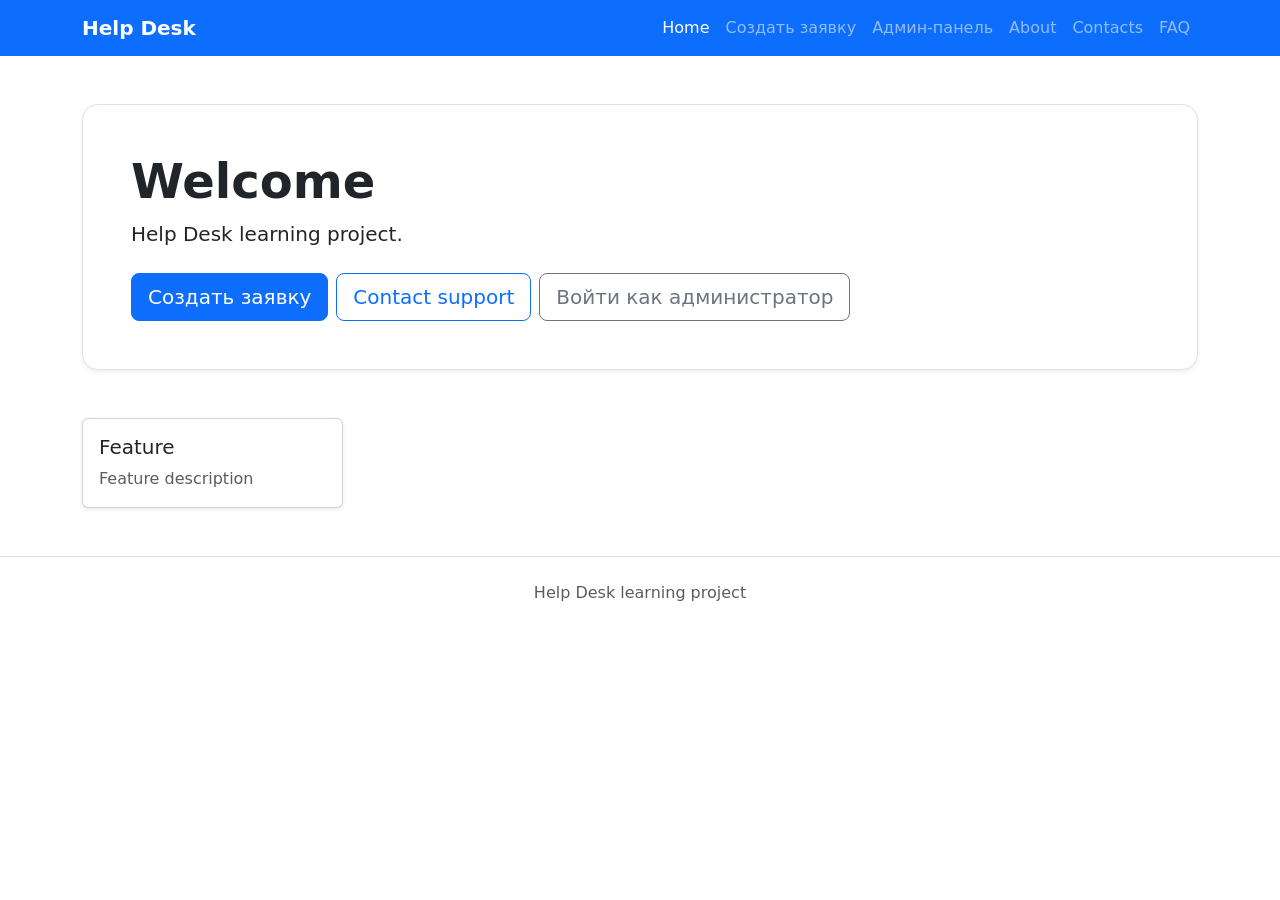
<file: src/main/resources/templates/index.html>
<!doctype html>
<html lang="ru" xmlns:th="http://www.thymeleaf.org">
<head>
    <meta charset="UTF-8">
    <meta name="viewport" content="width=device-width, initial-scale=1">
    <title th:text="${pageTitle}">Help Desk</title>
    <link
            href="https://cdn.jsdelivr.net/npm/bootstrap@5.3.8/dist/css/bootstrap.min.css"
            rel="stylesheet">
    <link rel="stylesheet" th:href="@{/css/style.css}">
</head>
<body>
<nav class="navbar navbar-expand-lg navbar-dark bg-primary">
    <div class="container">
        <a class="navbar-brand fw-bold" th:href="@{/}" th:text="${brand}">Help Desk</a>
        <div class="navbar-nav">
            <a class="nav-link active" th:href="@{/}" th:text="${navHome}">Home</a>
            <a class="nav-link" th:href="@{/tickets/new}">Создать заявку</a>
            <a class="nav-link" th:href="@{/admin/tickets}">Админ-панель</a>
            <a class="nav-link" th:href="@{/about}" th:text="${navAbout}">About</a>
            <a class="nav-link" th:href="@{/contacts}" th:text="${navContacts}">Contacts</a>
            <a class="nav-link" th:href="@{/faq}" th:text="${navFaq}">FAQ</a>
        </div>
    </div>
</nav>

<main class="container py-5">
    <section class="hero-card p-5 rounded-4 border shadow-sm">
        <h1 class="display-5 fw-bold" th:text="${welcomeMessage}">
            Welcome
        </h1>
        <p class="lead mb-4" th:text="${leadText}">
            Help Desk learning project.
        </p>
        <div class="d-flex flex-wrap gap-2">
            <a class="btn btn-primary btn-lg" th:href="@{/tickets/new}">
                Создать заявку
            </a>
            <a class="btn btn-outline-primary btn-lg" th:href="@{/contacts}" th:text="${contactButtonText}">
                Contact support
            </a>
            <a class="btn btn-outline-secondary btn-lg" th:href="@{/login}">
                Войти как администратор
            </a>
        </div>
    </section>

    <section class="row g-4 mt-4">
        <div class="col-md-3" th:each="feature : ${features}">
            <div class="card h-100 shadow-sm">
                <div class="card-body">
                    <h2 class="h5" th:text="${feature}">Feature</h2>
                    <p class="card-text text-muted" th:text="${featureDescription}">
                        Feature description
                    </p>
                </div>
            </div>
        </div>
    </section>
</main>

<footer class="footer py-4 border-top">
    <div class="container text-center text-muted" th:text="${footerText}">
        Help Desk learning project
    </div>
</footer>
<script
        src="https://cdn.jsdelivr.net/npm/bootstrap@5.3.8/dist/js/bootstrap.bundle.min.js">
</script>
</body>
</html>
</file>
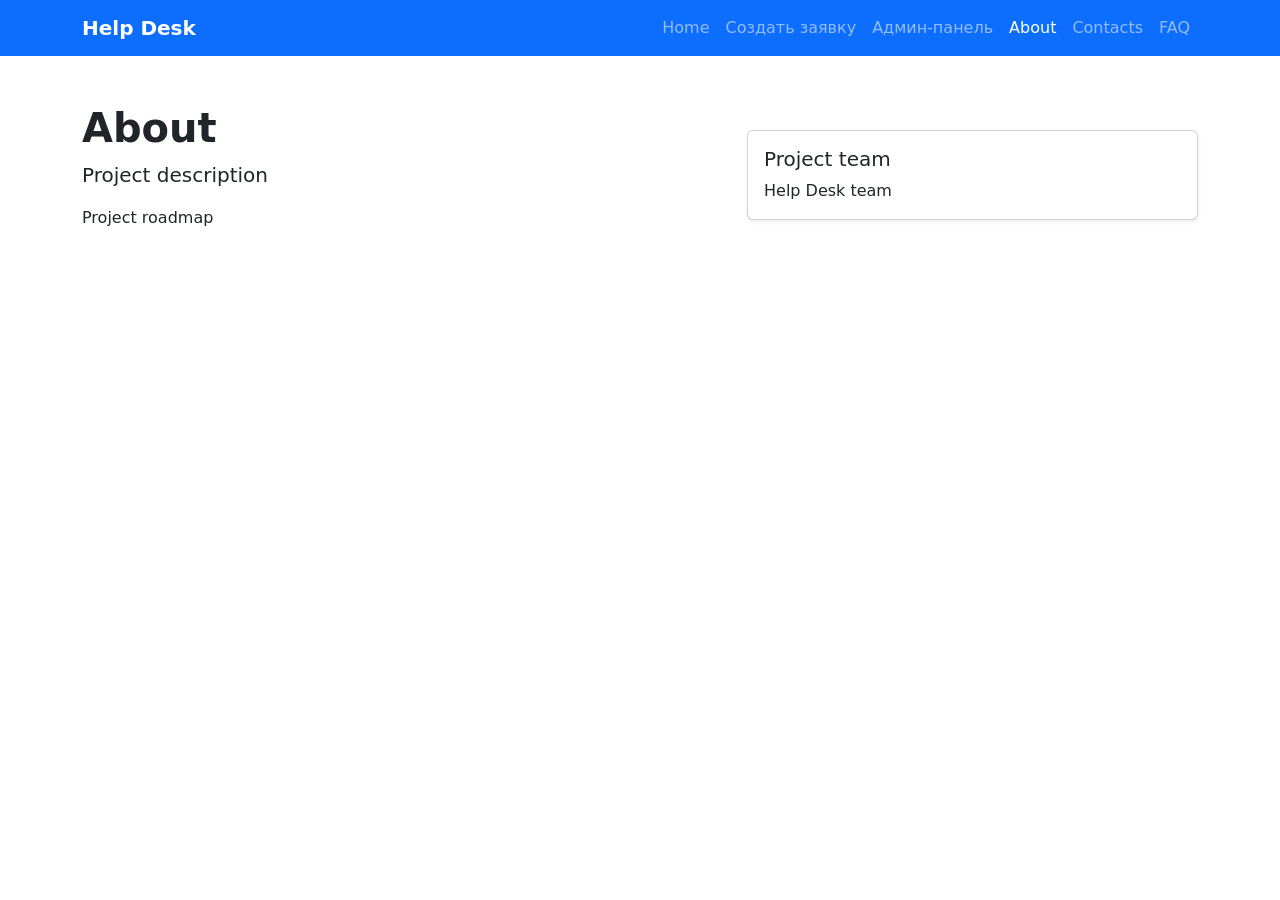
<file: src/main/resources/templates/about.html>
<!doctype html>
<html lang="ru" xmlns:th="http://www.thymeleaf.org">
<head>
    <meta charset="UTF-8">
    <meta name="viewport" content="width=device-width, initial-scale=1">
    <title th:text="${pageTitle}">About</title>
    <link
            href="https://cdn.jsdelivr.net/npm/bootstrap@5.3.8/dist/css/bootstrap.min.css"
            rel="stylesheet">
    <link rel="stylesheet" th:href="@{/css/style.css}">
</head>
<body>
<nav class="navbar navbar-expand-lg navbar-dark bg-primary">
    <div class="container">
        <a class="navbar-brand fw-bold" th:href="@{/}" th:text="${brand}">Help Desk</a>
        <div class="navbar-nav">
            <a class="nav-link" th:href="@{/}" th:text="${navHome}">Home</a>
            <a class="nav-link" th:href="@{/tickets/new}">Создать заявку</a>
            <a class="nav-link" th:href="@{/admin/tickets}">Админ-панель</a>
            <a class="nav-link active" th:href="@{/about}" th:text="${navAbout}">About</a>
            <a class="nav-link" th:href="@{/contacts}" th:text="${navContacts}">Contacts</a>
            <a class="nav-link" th:href="@{/faq}" th:text="${navFaq}">FAQ</a>
        </div>
    </div>
</nav>

<main class="container py-5">
    <div class="row align-items-center g-4">
        <div class="col-lg-7">
            <h1 class="fw-bold" th:text="${pageTitle}">About</h1>
            <p class="lead" th:text="${description}">
                Project description
            </p>
            <p th:text="${roadmapText}">
                Project roadmap
            </p>
        </div>
        <div class="col-lg-5">
            <div class="card shadow-sm">
                <div class="card-body">
                    <h2 class="h5" th:text="${teamHeading}">Project team</h2>
                    <p class="mb-0" th:text="${teamName}">Help Desk team</p>
                </div>
            </div>
        </div>
    </div>
</main>
<script
        src="https://cdn.jsdelivr.net/npm/bootstrap@5.3.8/dist/js/bootstrap.bundle.min.js">
</script>
</body>
</html>
</file>
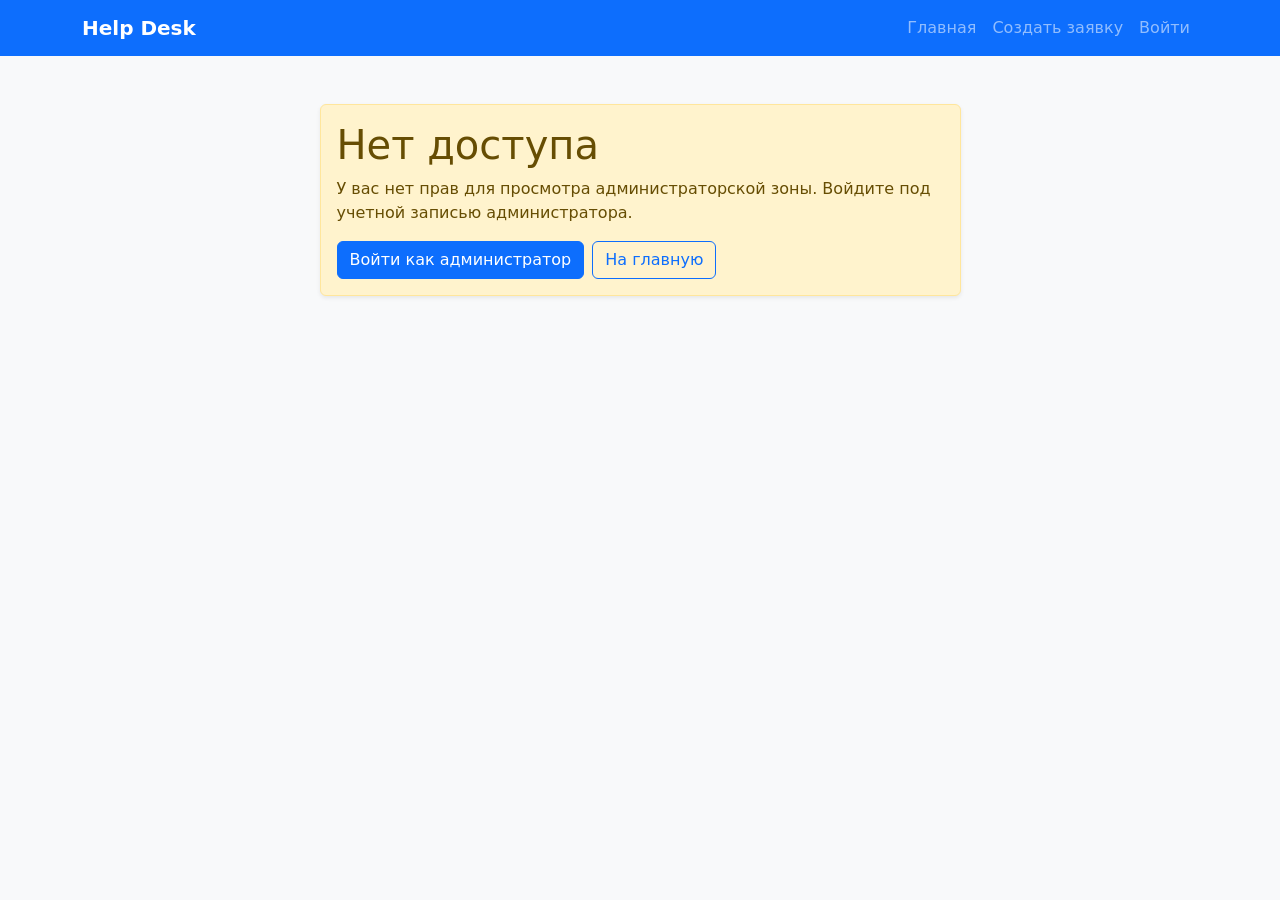
<file: src/main/resources/templates/access-denied.html>
<!doctype html>
<html lang="ru" xmlns:th="http://www.thymeleaf.org">
<head>
    <meta charset="UTF-8">
    <meta name="viewport" content="width=device-width, initial-scale=1">
    <title>Нет доступа | Help Desk</title>
    <link
            href="https://cdn.jsdelivr.net/npm/bootstrap@5.3.8/dist/css/bootstrap.min.css"
            rel="stylesheet">
    <link rel="stylesheet" th:href="@{/css/style.css}">
</head>
<body class="bg-light">
<nav class="navbar navbar-expand-lg navbar-dark bg-primary">
    <div class="container">
        <a class="navbar-brand fw-bold" th:href="@{/}">Help Desk</a>
        <div class="navbar-nav ms-auto">
            <a class="nav-link" th:href="@{/}">Главная</a>
            <a class="nav-link" th:href="@{/tickets/new}">Создать заявку</a>
            <a class="nav-link" th:href="@{/login}">Войти</a>
        </div>
    </div>
</nav>

<main class="container py-5">
    <div class="row justify-content-center">
        <div class="col-lg-7">
            <div class="alert alert-warning shadow-sm">
                <h1 class="alert-heading">Нет доступа</h1>
                <p>
                    У вас нет прав для просмотра администраторской зоны.
                    Войдите под учетной записью администратора.
                </p>
                <div class="d-flex flex-wrap gap-2">
                    <a class="btn btn-primary" th:href="@{/login}">Войти как администратор</a>
                    <a class="btn btn-outline-primary" th:href="@{/}">На главную</a>
                </div>
            </div>
        </div>
    </div>
</main>

<script
        src="https://cdn.jsdelivr.net/npm/bootstrap@5.3.8/dist/js/bootstrap.bundle.min.js">
</script>
</body>
</html>
</file>
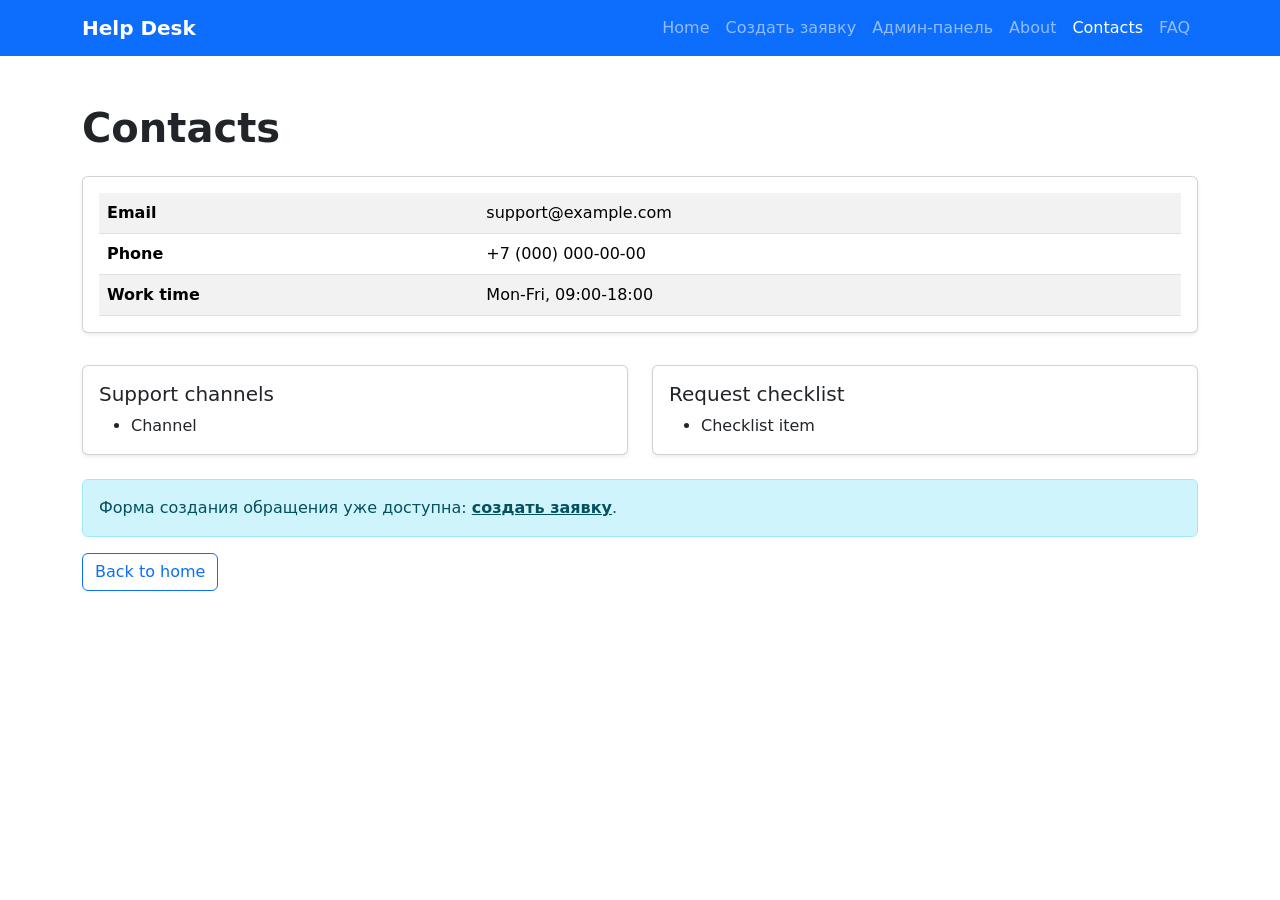
<file: src/main/resources/templates/contacts.html>
<!doctype html>
<html lang="ru" xmlns:th="http://www.thymeleaf.org">
<head>
    <meta charset="UTF-8">
    <meta name="viewport" content="width=device-width, initial-scale=1">
    <title th:text="${pageTitle}">Contacts</title>
    <link
            href="https://cdn.jsdelivr.net/npm/bootstrap@5.3.8/dist/css/bootstrap.min.css"
            rel="stylesheet">
    <link rel="stylesheet" th:href="@{/css/style.css}">
</head>
<body>
<nav class="navbar navbar-expand-lg navbar-dark bg-primary">
    <div class="container">
        <a class="navbar-brand fw-bold" th:href="@{/}" th:text="${brand}">Help Desk</a>
        <div class="navbar-nav">
            <a class="nav-link" th:href="@{/}" th:text="${navHome}">Home</a>
            <a class="nav-link" th:href="@{/tickets/new}">Создать заявку</a>
            <a class="nav-link" th:href="@{/admin/tickets}">Админ-панель</a>
            <a class="nav-link" th:href="@{/about}" th:text="${navAbout}">About</a>
            <a class="nav-link active" th:href="@{/contacts}" th:text="${navContacts}">Contacts</a>
            <a class="nav-link" th:href="@{/faq}" th:text="${navFaq}">FAQ</a>
        </div>
    </div>
</nav>

<main class="container py-5">
    <h1 class="fw-bold mb-4" th:text="${pageTitle}">
        Contacts
    </h1>
    <div class="card shadow-sm">
        <div class="card-body">
            <table class="table table-striped align-middle mb-0">
                <tbody>
                <tr>
                    <th scope="row">Email</th>
                    <td th:text="${supportEmail}">support@example.com</td>
                </tr>
                <tr>
                    <th scope="row" th:text="${phoneLabel}">Phone</th>
                    <td th:text="${phone}">+7 (000) 000-00-00</td>
                </tr>
                <tr>
                    <th scope="row" th:text="${workTimeLabel}">Work time</th>
                    <td th:text="${workTime}">Mon-Fri, 09:00-18:00</td>
                </tr>
                </tbody>
            </table>
        </div>
    </div>

    <section class="row g-4 mt-2">
        <div class="col-lg-6">
            <div class="card h-100 shadow-sm">
                <div class="card-body">
                    <h2 class="h5" th:text="${supportChannelsTitle}">Support channels</h2>
                    <ul class="mb-0">
                        <li th:each="channel : ${supportChannels}" th:text="${channel}">
                            Channel
                        </li>
                    </ul>
                </div>
            </div>
        </div>
        <div class="col-lg-6">
            <div class="card h-100 shadow-sm">
                <div class="card-body">
                    <h2 class="h5" th:text="${requestChecklistTitle}">Request checklist</h2>
                    <ul class="mb-0">
                        <li th:each="item : ${requestChecklist}" th:text="${item}">
                            Checklist item
                        </li>
                    </ul>
                </div>
            </div>
        </div>
    </section>

    <div class="alert alert-info mt-4">
        Форма создания обращения уже доступна:
        <a th:href="@{/tickets/new}" class="alert-link">создать заявку</a>.
    </div>
    <a class="btn btn-outline-primary" th:href="@{/}" th:text="${backHomeText}">
        Back to home
    </a>
</main>
<script
        src="https://cdn.jsdelivr.net/npm/bootstrap@5.3.8/dist/js/bootstrap.bundle.min.js">
</script>
</body>
</html>
</file>
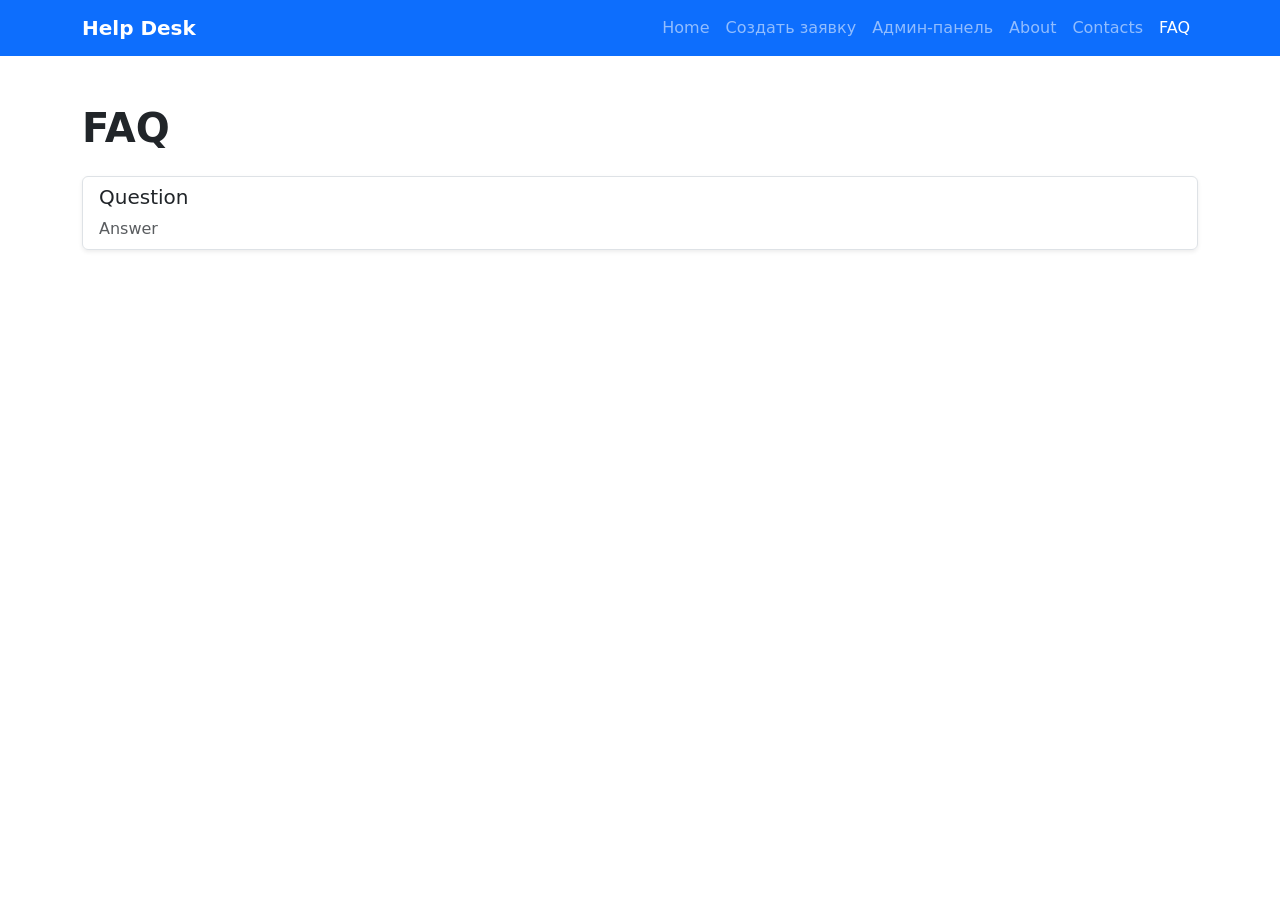
<file: src/main/resources/templates/faq.html>
<!doctype html>
<html lang="ru" xmlns:th="http://www.thymeleaf.org">
<head>
    <meta charset="UTF-8">
    <meta name="viewport" content="width=device-width, initial-scale=1">
    <title th:text="${pageTitle}">FAQ</title>
    <link
            href="https://cdn.jsdelivr.net/npm/bootstrap@5.3.8/dist/css/bootstrap.min.css"
            rel="stylesheet">
    <link rel="stylesheet" th:href="@{/css/style.css}">
</head>
<body>
<nav class="navbar navbar-expand-lg navbar-dark bg-primary">
    <div class="container">
        <a class="navbar-brand fw-bold" th:href="@{/}" th:text="${brand}">Help Desk</a>
        <div class="navbar-nav">
            <a class="nav-link" th:href="@{/}" th:text="${navHome}">Home</a>
            <a class="nav-link" th:href="@{/tickets/new}">Создать заявку</a>
            <a class="nav-link" th:href="@{/admin/tickets}">Админ-панель</a>
            <a class="nav-link" th:href="@{/about}" th:text="${navAbout}">About</a>
            <a class="nav-link" th:href="@{/contacts}" th:text="${navContacts}">Contacts</a>
            <a class="nav-link active" th:href="@{/faq}" th:text="${navFaq}">FAQ</a>
        </div>
    </div>
</nav>

<main class="container py-5">
    <h1 class="fw-bold mb-4" th:text="${pageTitle}">FAQ</h1>
    <div class="list-group shadow-sm">
        <div class="list-group-item" th:each="question : ${questions}">
            <h2 class="h5 mb-2" th:text="${question}">Question</h2>
            <p class="mb-0 text-muted" th:text="${faqAnswer}">
                Answer
            </p>
        </div>
    </div>
</main>
<script
        src="https://cdn.jsdelivr.net/npm/bootstrap@5.3.8/dist/js/bootstrap.bundle.min.js">
</script>
</body>
</html>
</file>
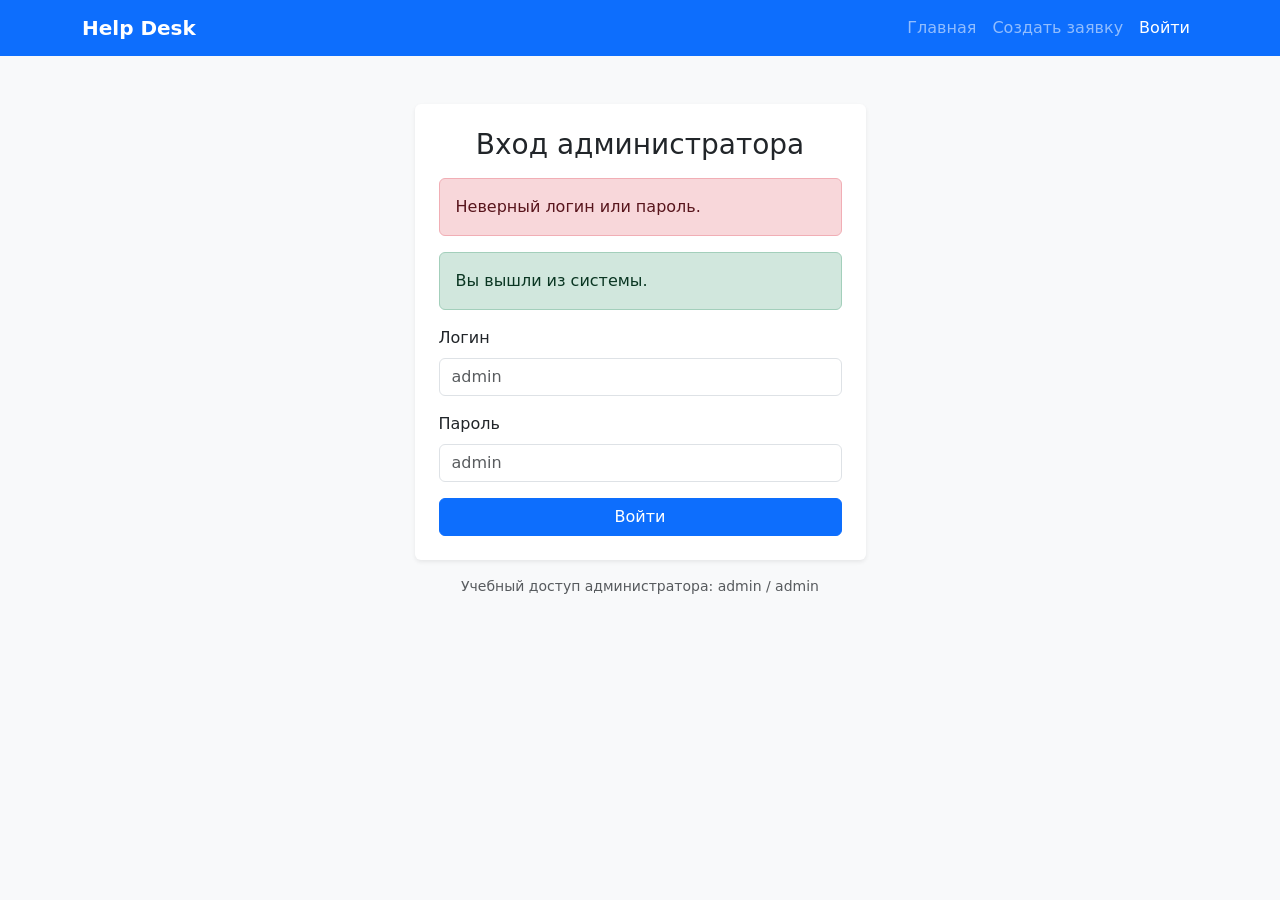
<file: src/main/resources/templates/login.html>
<!doctype html>
<html lang="ru" xmlns:th="http://www.thymeleaf.org">
<head>
    <meta charset="UTF-8">
    <meta name="viewport" content="width=device-width, initial-scale=1">
    <title>Вход администратора | Help Desk</title>
    <link
            href="https://cdn.jsdelivr.net/npm/bootstrap@5.3.8/dist/css/bootstrap.min.css"
            rel="stylesheet">
    <link rel="stylesheet" th:href="@{/css/style.css}">
</head>
<body class="bg-light">
<nav class="navbar navbar-expand-lg navbar-dark bg-primary">
    <div class="container">
        <a class="navbar-brand fw-bold" th:href="@{/}">Help Desk</a>
        <div class="navbar-nav ms-auto">
            <a class="nav-link" th:href="@{/}">Главная</a>
            <a class="nav-link" th:href="@{/tickets/new}">Создать заявку</a>
            <a class="nav-link active" th:href="@{/login}">Войти</a>
        </div>
    </div>
</nav>

<main class="container py-5">
    <div class="row justify-content-center">
        <div class="col-md-5">
            <div class="card shadow-sm border-0">
                <div class="card-body p-4">
                    <h1 class="h3 mb-3 text-center">Вход администратора</h1>

                    <div th:if="${param.error}" class="alert alert-danger">
                        Неверный логин или пароль.
                    </div>
                    <div th:if="${param.logout}" class="alert alert-success">
                        Вы вышли из системы.
                    </div>

                    <form th:action="@{/login}" method="post">
                        <input type="hidden"
                               th:name="${_csrf.parameterName}"
                               th:value="${_csrf.token}">

                        <div class="mb-3">
                            <label for="username" class="form-label">Логин</label>
                            <input type="text" id="username" name="username"
                                   class="form-control" placeholder="admin">
                        </div>

                        <div class="mb-3">
                            <label for="password" class="form-label">Пароль</label>
                            <input type="password" id="password" name="password"
                                   class="form-control" placeholder="admin">
                        </div>

                        <button type="submit" class="btn btn-primary w-100">
                            Войти
                        </button>
                    </form>
                </div>
            </div>

            <p class="text-muted small mt-3 text-center">
                Учебный доступ администратора: admin / admin
            </p>
        </div>
    </div>
</main>

<script
        src="https://cdn.jsdelivr.net/npm/bootstrap@5.3.8/dist/js/bootstrap.bundle.min.js">
</script>
</body>
</html>
</file>
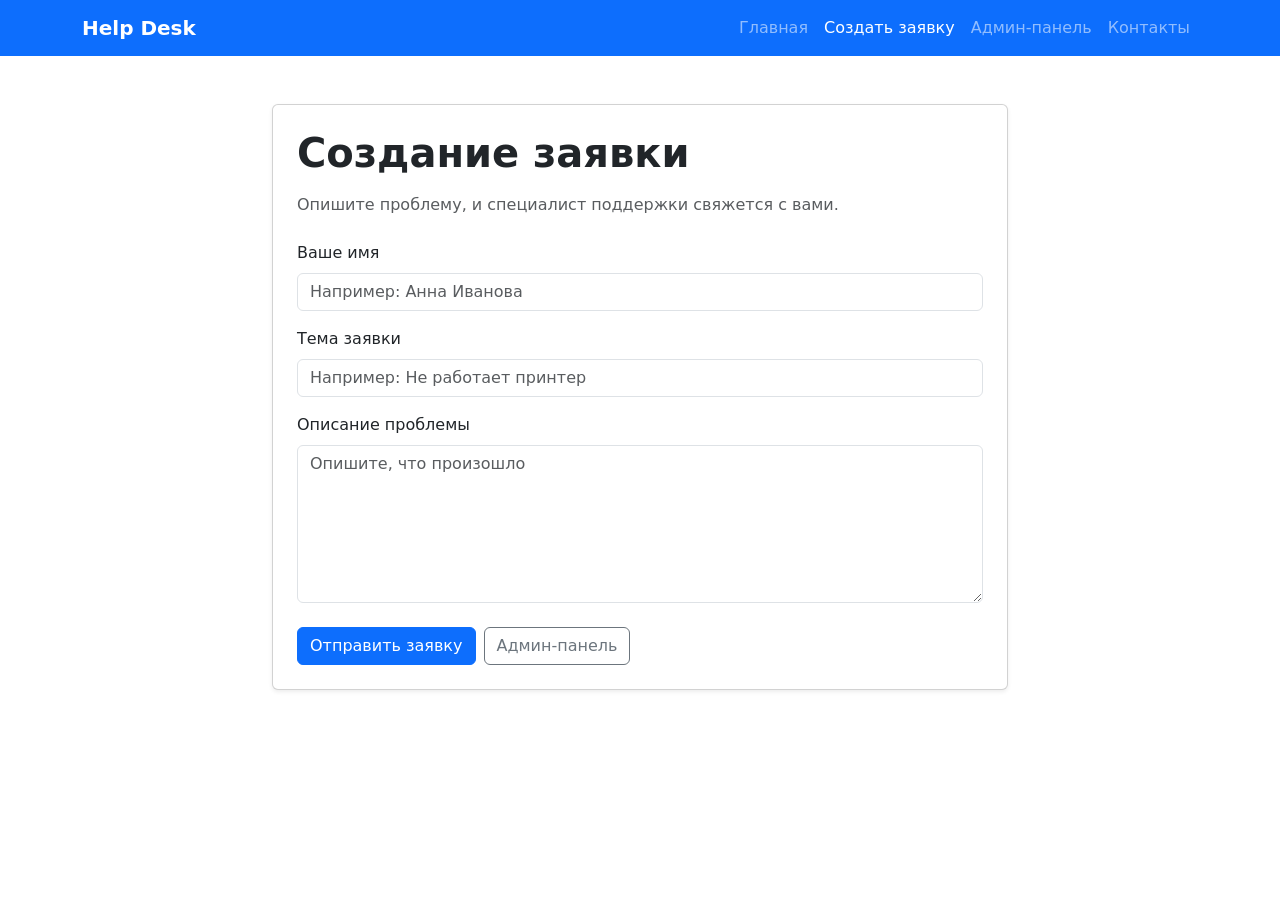
<file: src/main/resources/templates/ticket-form.html>
<!doctype html>
<html lang="ru" xmlns:th="http://www.thymeleaf.org">
<head>
    <meta charset="UTF-8">
    <meta name="viewport" content="width=device-width, initial-scale=1">
    <title>Создать заявку | Help Desk</title>
    <link
            href="https://cdn.jsdelivr.net/npm/bootstrap@5.3.8/dist/css/bootstrap.min.css"
            rel="stylesheet">
    <link rel="stylesheet" th:href="@{/css/style.css}">
</head>
<body>
<nav class="navbar navbar-expand-lg navbar-dark bg-primary">
    <div class="container">
        <a class="navbar-brand fw-bold" th:href="@{/}">Help Desk</a>
        <div class="navbar-nav">
            <a class="nav-link" th:href="@{/}">Главная</a>
            <a class="nav-link active" th:href="@{/tickets/new}">Создать заявку</a>
            <a class="nav-link" th:href="@{/admin/tickets}">Админ-панель</a>
            <a class="nav-link" th:href="@{/contacts}">Контакты</a>
        </div>
    </div>
</nav>

<main class="container py-5">
    <div class="row justify-content-center">
        <div class="col-lg-8">
            <div class="card shadow-sm">
                <div class="card-body p-4">
                    <h1 class="fw-bold mb-3">Создание заявки</h1>
                    <p class="text-muted mb-4">
                        Опишите проблему, и специалист поддержки свяжется с вами.
                    </p>

                    <form th:action="@{/tickets}" th:object="${ticket}" method="post" novalidate>
                        <input type="hidden"
                               th:name="${_csrf.parameterName}"
                               th:value="${_csrf.token}">

                        <div class="mb-3">
                            <label for="customerName" class="form-label">Ваше имя</label>
                            <input id="customerName" type="text" class="form-control"
                                   th:field="*{customerName}"
                                   th:errorclass="is-invalid"
                                   placeholder="Например: Анна Иванова">
                            <div class="invalid-feedback" th:errors="*{customerName}">
                                Ошибка имени
                            </div>
                        </div>

                        <div class="mb-3">
                            <label for="title" class="form-label">Тема заявки</label>
                            <input id="title" type="text" class="form-control"
                                   th:field="*{title}"
                                   th:errorclass="is-invalid"
                                   placeholder="Например: Не работает принтер">
                            <div class="invalid-feedback" th:errors="*{title}">
                                Ошибка темы
                            </div>
                        </div>

                        <div class="mb-4">
                            <label for="description" class="form-label">Описание проблемы</label>
                            <textarea id="description" rows="6" class="form-control"
                                      th:field="*{description}"
                                      th:errorclass="is-invalid"
                                      placeholder="Опишите, что произошло"></textarea>
                            <div class="invalid-feedback" th:errors="*{description}">
                                Ошибка описания
                            </div>
                        </div>

                        <div class="d-flex flex-wrap gap-2">
                            <button type="submit" class="btn btn-primary">
                                Отправить заявку
                            </button>
                            <a th:href="@{/admin/tickets}" class="btn btn-outline-secondary">
                                Админ-панель
                            </a>
                        </div>
                    </form>
                </div>
            </div>
        </div>
    </div>
</main>

<script
        src="https://cdn.jsdelivr.net/npm/bootstrap@5.3.8/dist/js/bootstrap.bundle.min.js">
</script>
</body>
</html>
</file>
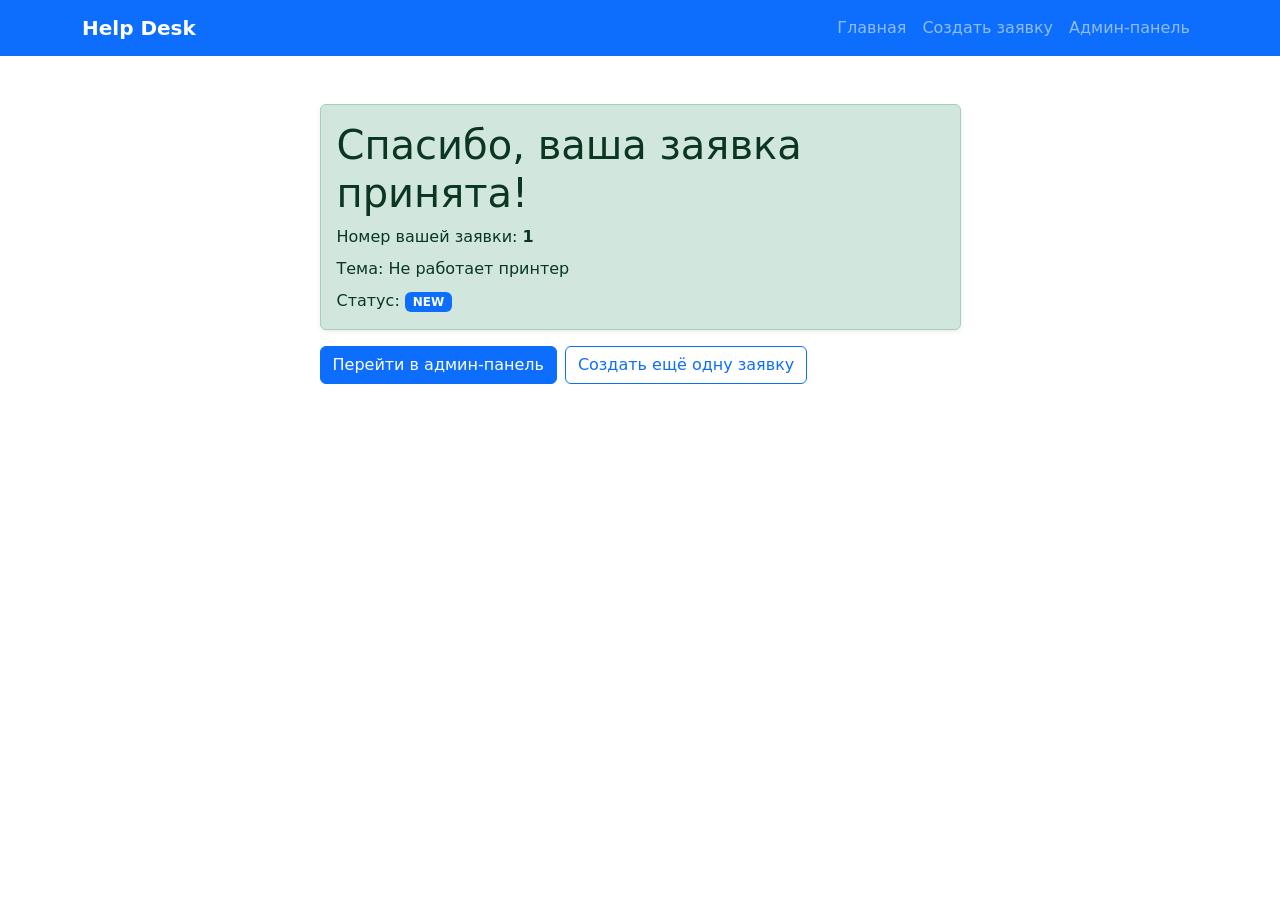
<file: src/main/resources/templates/ticket-success.html>
<!doctype html>
<html lang="ru" xmlns:th="http://www.thymeleaf.org">
<head>
    <meta charset="UTF-8">
    <meta name="viewport" content="width=device-width, initial-scale=1">
    <title>Заявка принята | Help Desk</title>
    <link
            href="https://cdn.jsdelivr.net/npm/bootstrap@5.3.8/dist/css/bootstrap.min.css"
            rel="stylesheet">
    <link rel="stylesheet" th:href="@{/css/style.css}">
</head>
<body>
<nav class="navbar navbar-expand-lg navbar-dark bg-primary">
    <div class="container">
        <a class="navbar-brand fw-bold" th:href="@{/}">Help Desk</a>
        <div class="navbar-nav">
            <a class="nav-link" th:href="@{/}">Главная</a>
            <a class="nav-link" th:href="@{/tickets/new}">Создать заявку</a>
            <a class="nav-link" th:href="@{/admin/tickets}">Админ-панель</a>
        </div>
    </div>
</nav>

<main class="container py-5">
    <div class="row justify-content-center">
        <div class="col-lg-7">
            <div class="alert alert-success shadow-sm">
                <h1 class="alert-heading">Спасибо, ваша заявка принята!</h1>
                <p class="mb-2">
                    Номер вашей заявки:
                    <strong th:text="${ticket.id}">1</strong>
                </p>
                <p class="mb-2">
                    Тема:
                    <span th:text="${ticket.title}">Не работает принтер</span>
                </p>
                <p class="mb-0">
                    Статус:
                    <span class="badge bg-primary" th:text="${ticket.status}">NEW</span>
                </p>
            </div>

            <div class="d-flex flex-wrap gap-2">
                <a th:href="@{/admin/tickets}" class="btn btn-primary">Перейти в админ-панель</a>
                <a th:href="@{/tickets/new}" class="btn btn-outline-primary">
                    Создать ещё одну заявку
                </a>
            </div>
        </div>
    </div>
</main>

<script
        src="https://cdn.jsdelivr.net/npm/bootstrap@5.3.8/dist/js/bootstrap.bundle.min.js">
</script>
</body>
</html>
</file>
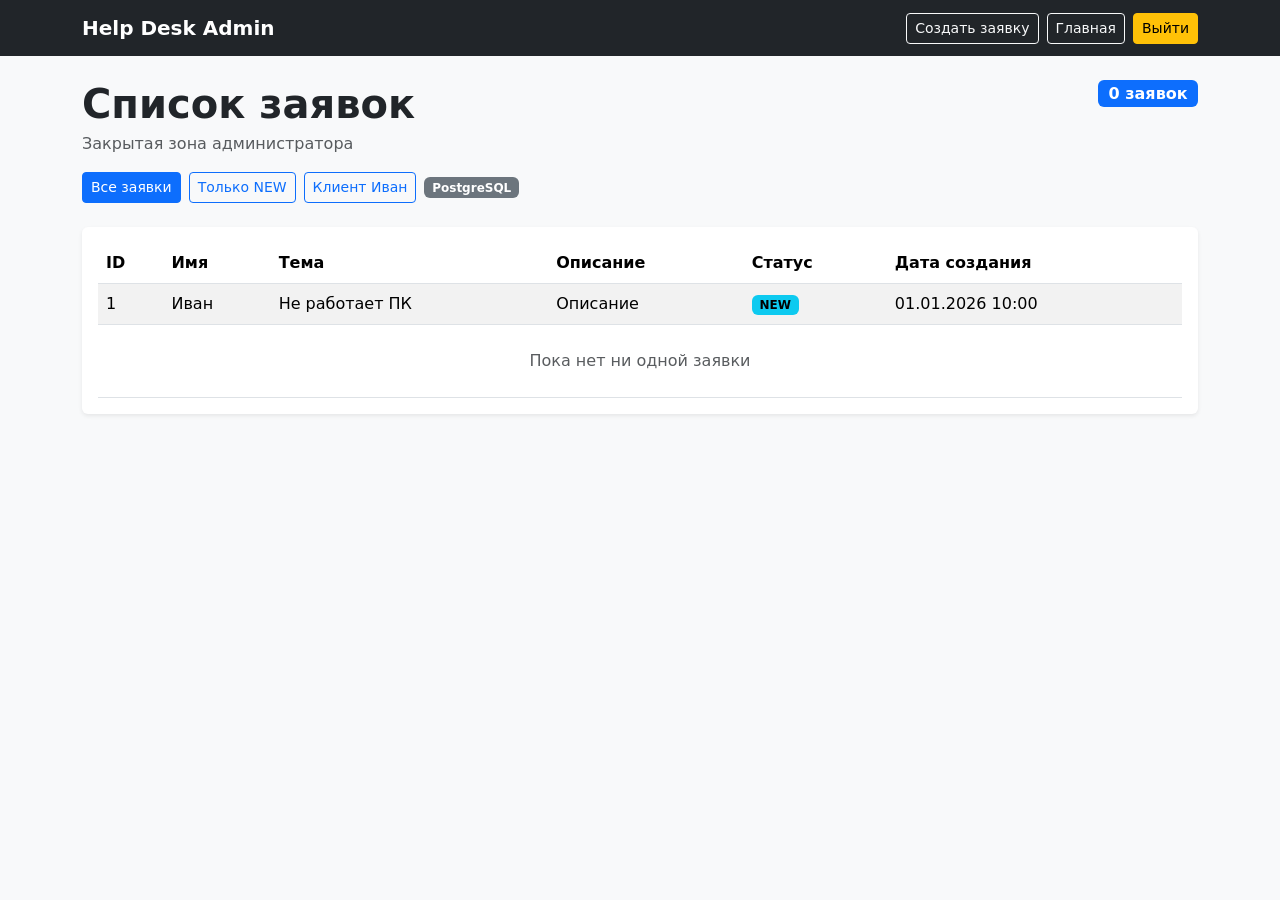
<file: src/main/resources/templates/admin/tickets.html>
<!doctype html>
<html lang="ru" xmlns:th="http://www.thymeleaf.org">
<head>
    <meta charset="UTF-8">
    <meta name="viewport" content="width=device-width, initial-scale=1">
    <title>Админ-панель | Help Desk</title>
    <link
            href="https://cdn.jsdelivr.net/npm/bootstrap@5.3.8/dist/css/bootstrap.min.css"
            rel="stylesheet">
    <link rel="stylesheet" th:href="@{/css/style.css}">
</head>
<body class="bg-light">
<nav class="navbar navbar-expand-lg navbar-dark bg-dark">
    <div class="container">
        <a class="navbar-brand fw-bold" th:href="@{/admin/tickets}">Help Desk Admin</a>
        <div class="d-flex flex-wrap gap-2">
            <a class="btn btn-outline-light btn-sm" th:href="@{/tickets/new}">
                Создать заявку
            </a>
            <a class="btn btn-outline-light btn-sm" th:href="@{/}">
                Главная
            </a>
            <form th:action="@{/logout}" method="post">
                <input type="hidden"
                       th:name="${_csrf.parameterName}"
                       th:value="${_csrf.token}">
                <button type="submit" class="btn btn-warning btn-sm">
                    Выйти
                </button>
            </form>
        </div>
    </div>
</nav>

<main class="container py-4">
    <div class="d-flex flex-wrap justify-content-between align-items-start gap-3 mb-3">
        <div>
            <h1 class="fw-bold mb-1" th:text="${ticketPageHeading}">Список заявок</h1>
            <p class="text-muted mb-0" th:text="${ticketPageDescription}">
                Закрытая зона администратора
            </p>
        </div>
        <span class="badge text-bg-primary fs-6"
              th:text="${#lists.size(tickets)} + ' заявок'">
            0 заявок
        </span>
    </div>

    <div class="d-flex flex-wrap gap-2 mb-4">
        <a class="btn btn-primary btn-sm" th:href="@{/admin/tickets}">Все заявки</a>
        <a class="btn btn-outline-primary btn-sm" th:href="@{/admin/tickets/status/new}">Только NEW</a>
        <a class="btn btn-outline-primary btn-sm" th:href="@{/admin/tickets/customer}">Клиент Иван</a>
        <span class="badge text-bg-secondary align-self-center">PostgreSQL</span>
    </div>

    <div class="card shadow-sm border-0">
        <div class="card-body">
            <div class="table-responsive">
                <table class="table table-striped align-middle mb-0">
                    <thead>
                    <tr>
                        <th>ID</th>
                        <th>Имя</th>
                        <th>Тема</th>
                        <th>Описание</th>
                        <th>Статус</th>
                        <th>Дата создания</th>
                    </tr>
                    </thead>
                    <tbody>
                    <tr th:each="ticket : ${tickets}">
                        <td th:text="${ticket.id}">1</td>
                        <td th:text="${ticket.customerName}">Иван</td>
                        <td th:text="${ticket.title}">Не работает ПК</td>
                        <td th:text="${ticket.description}">Описание</td>
                        <td>
                            <span class="badge text-bg-info"
                                  th:text="${ticket.status}">NEW</span>
                        </td>
                        <td th:text="${#temporals.format(ticket.createdAt, 'dd.MM.yyyy HH:mm')}">
                            01.01.2026 10:00
                        </td>
                    </tr>
                    <tr th:if="${#lists.isEmpty(tickets)}">
                        <td colspan="6" class="text-center text-muted py-4">
                            Пока нет ни одной заявки
                        </td>
                    </tr>
                    </tbody>
                </table>
            </div>
        </div>
    </div>
</main>

<script
        src="https://cdn.jsdelivr.net/npm/bootstrap@5.3.8/dist/js/bootstrap.bundle.min.js">
</script>
</body>
</html>
</file>
